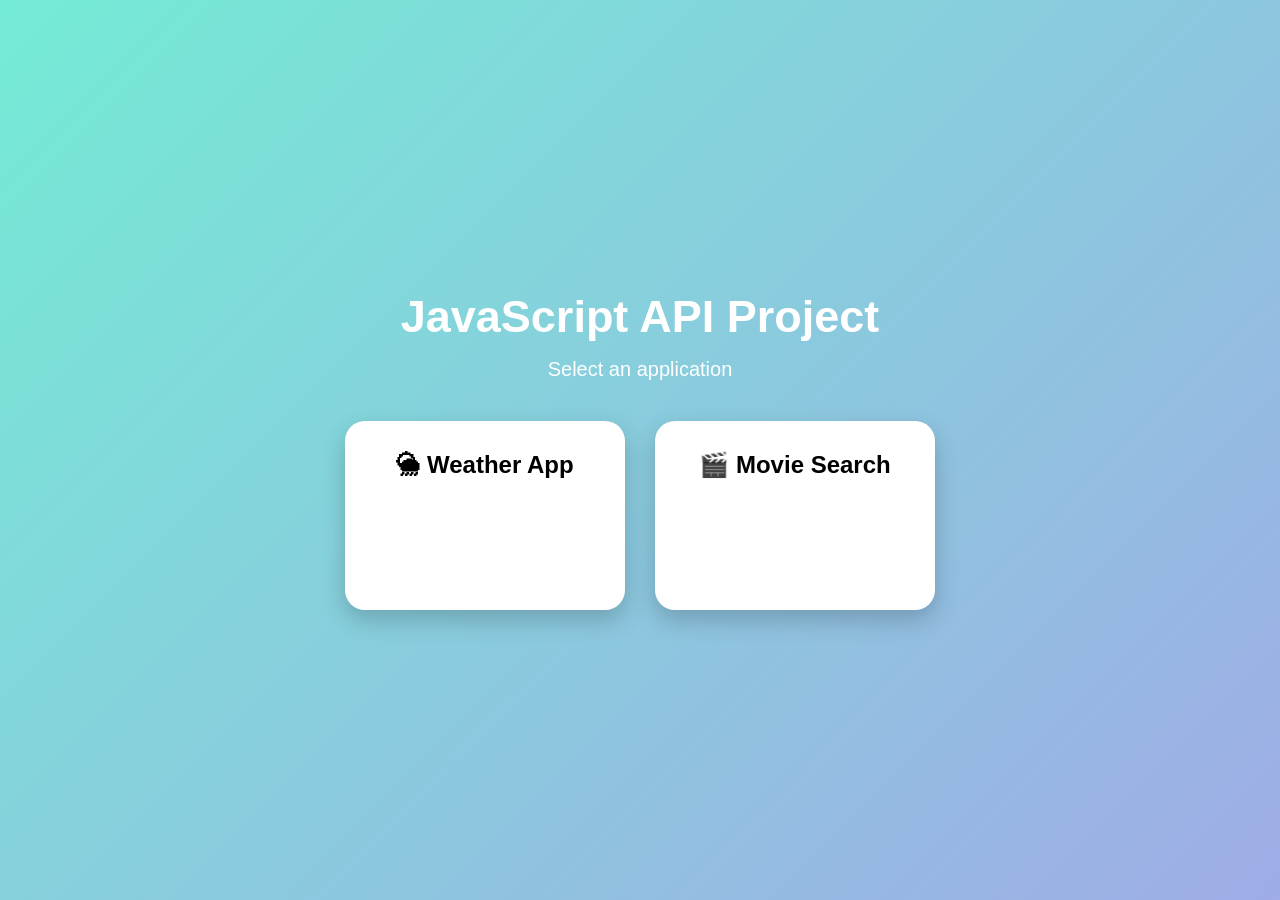
<file: mini_project3/index.html>
<!DOCTYPE html>
<html lang="en">

<head>
    <meta charset="UTF-8">
    <meta name="viewport" content="width=device-width, initial-scale=1.0">
    <title>Minor Project</title>

    <link rel="stylesheet" href="style.css">
</head>

<body>

    <div class="container">

        <h1>JavaScript API Project</h1>
        <p>Select an application</p>

        <div class="cards">

            <a href="weather/weather.html" class="card">
                <h2>🌦 Weather App</h2>
                <p>Check live weather of any city.</p>
            </a>

            <a href="movie/movie.html" class="card">
                <h2>🎬 Movie Search</h2>
                <p>Search any movie instantly.</p>
            </a>

        </div>

    </div>

</body>

</html>
</file>
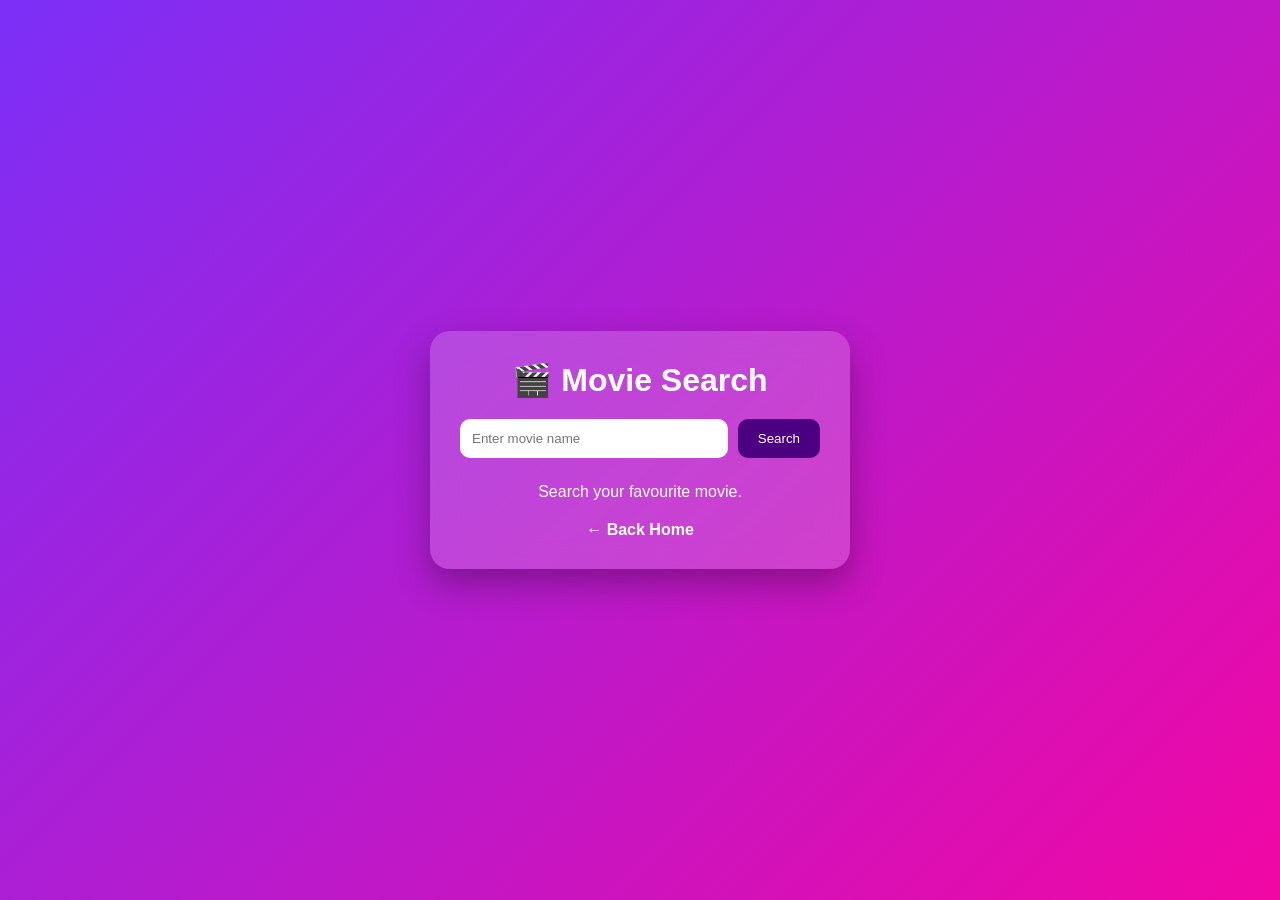
<file: mini_project3/movie/movie.html>
<!DOCTYPE html>
<html lang="en">

<head>

<meta charset="UTF-8">

<meta name="viewport"
content="width=device-width, initial-scale=1.0">

<title>Movie Search</title>

<link rel="stylesheet"
href="movie.css">

</head>

<body>

<div class="container">

<h1>🎬 Movie Search</h1>

<div class="search-box">

<input
type="text"
id="movieInput"
placeholder="Enter movie name">

<button id="searchBtn">

Search

</button>

</div>

<div id="movieResult">

<p class="welcome">

Search your favourite movie.

</p>

</div>

<a href="../index.html"
class="back-btn">

← Back Home

</a>

</div>

<script src="movie.js"></script>

</body>
</html>
</file>
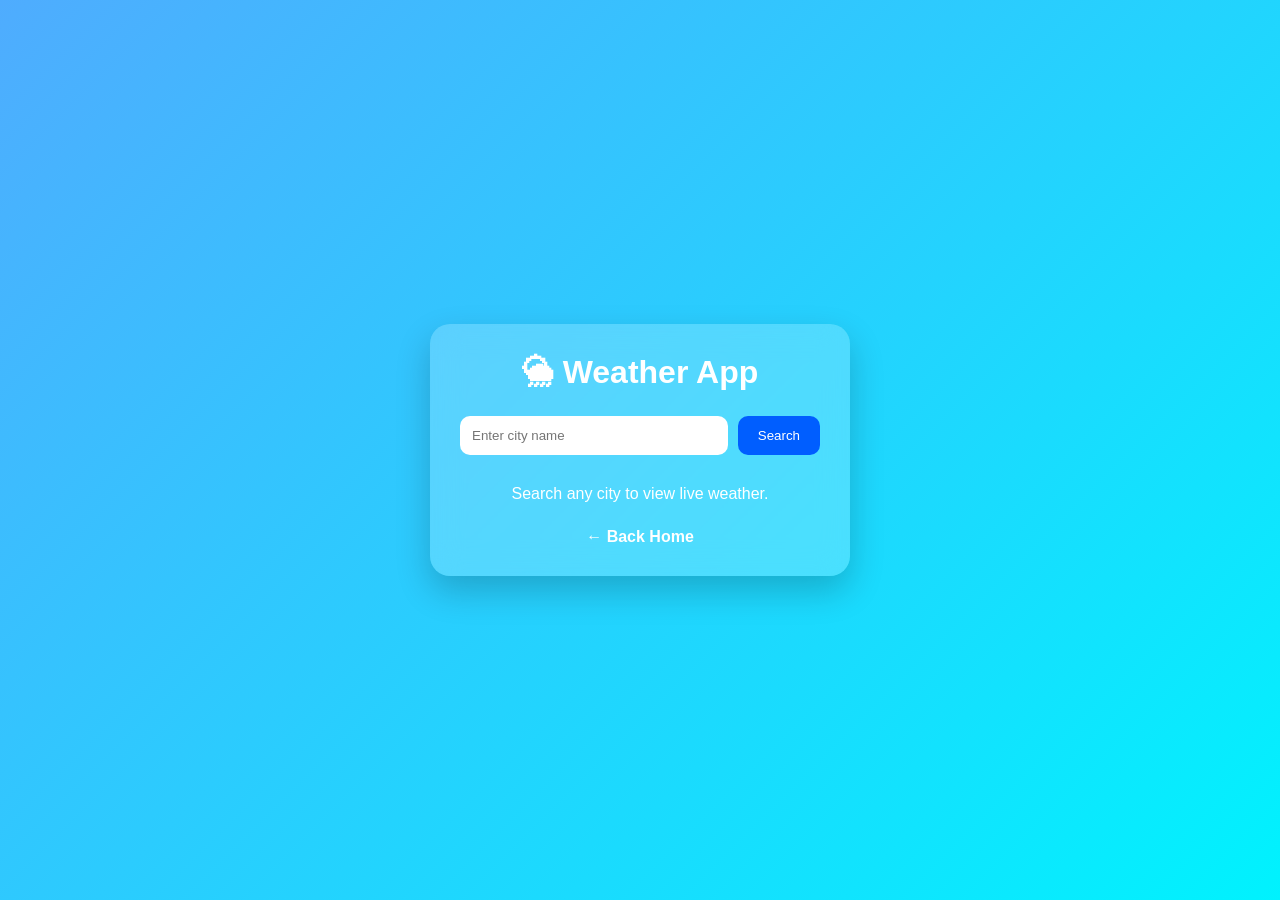
<file: mini_project3/weather/weather.html>
<!DOCTYPE html>
<html lang="en">
<head>
    <meta charset="UTF-8">
    <meta name="viewport" content="width=device-width, initial-scale=1.0">
    <title>Weather App</title>

    <link rel="stylesheet" href="weather.css">
</head>
<body>

<div class="container">

    <h1>🌦 Weather App</h1>

    <div class="search-box">

        <input
            type="text"
            id="cityInput"
            placeholder="Enter city name"
        >

        <button id="searchBtn">
            Search
        </button>

    </div>

    <div id="weatherResult">

        <p class="welcome">
            Search any city to view live weather.
        </p>

    </div>

    <a href="../index.html" class="back-btn">
        ← Back Home
    </a>

</div>

<script src="weather.js"></script>

</body>
</html>
</file>
<file: mini_project3/style.css>
*{
    margin:0;
    padding:0;
    box-sizing:border-box;
    font-family:Arial, Helvetica, sans-serif;
}

body{

    background:linear-gradient(135deg,#74ebd5,#9face6);
    height:100vh;
    display:flex;
    justify-content:center;
    align-items:center;

}

.container{

    width:90%;
    max-width:800px;
    text-align:center;

}

.container h1{

    color:white;
    font-size:45px;
    margin-bottom:15px;

}

.container p{

    color:white;
    margin-bottom:40px;
    font-size:20px;

}

.cards{

    display:flex;
    gap:30px;
    justify-content:center;
    flex-wrap:wrap;

}

.card{

    background:white;
    width:280px;
    padding:30px;
    border-radius:20px;
    text-decoration:none;
    color:black;
    transition:.4s;
    box-shadow:0 10px 25px rgba(0,0,0,.2);

}

.card:hover{

    transform:translateY(-10px);

}

.card h2{

    margin-bottom:15px;

}
</file>
<file: mini_project3/movie/movie.css>
*{
margin:0;
padding:0;
box-sizing:border-box;
font-family:Arial,Helvetica,sans-serif;
}

body{

min-height:100vh;

display:flex;

justify-content:center;

align-items:center;

background:linear-gradient(135deg,#7b2ff7,#f107a3);

}

.container{

width:420px;

background:rgba(255,255,255,.18);

backdrop-filter:blur(15px);

padding:30px;

border-radius:20px;

box-shadow:0 15px 35px rgba(0,0,0,.3);

color:white;

}

h1{

text-align:center;

margin-bottom:20px;

}

.search-box{

display:flex;

gap:10px;

}

input{

flex:1;

padding:12px;

border:none;

border-radius:10px;

outline:none;

}

button{

padding:12px 20px;

border:none;

background:#4b0082;

color:white;

border-radius:10px;

cursor:pointer;

}

button:hover{

background:#2f0050;

}

.movie{

margin-top:25px;

text-align:center;

}

.movie img{

width:220px;

border-radius:10px;

margin-bottom:15px;

}

.movie p{

margin:8px 0;

}

.back-btn{

display:block;

margin-top:20px;

text-align:center;

color:white;

text-decoration:none;

font-weight:bold;

}

.welcome{

margin-top:25px;

text-align:center;

}
</file>
<file: mini_project3/weather/weather.css>
*{
    margin:0;
    padding:0;
    box-sizing:border-box;
    font-family:Arial,Helvetica,sans-serif;
}

body{

    min-height:100vh;

    display:flex;

    justify-content:center;

    align-items:center;

    background:linear-gradient(135deg,#4facfe,#00f2fe);

}

.container{

    width:420px;

    background:rgba(255,255,255,.2);

    backdrop-filter:blur(15px);

    padding:30px;

    border-radius:20px;

    box-shadow:0 15px 35px rgba(0,0,0,.2);

    color:white;

}

h1{

    text-align:center;

    margin-bottom:25px;

}

.search-box{

    display:flex;

    gap:10px;

}

input{

    flex:1;

    padding:12px;

    border:none;

    border-radius:10px;

    outline:none;

}

button{

    padding:12px 20px;

    border:none;

    border-radius:10px;

    background:#005eff;

    color:white;

    cursor:pointer;

}

button:hover{

    background:#003db3;

}

.weather{

    margin-top:30px;

    text-align:center;

}

.weather img{

    width:120px;

}

.weather h2{

    margin:10px 0;

}

.weather h1{

    font-size:55px;

    margin:10px 0;

}

.details{

    display:flex;

    justify-content:space-between;

    margin-top:25px;

}

.box{

    width:48%;

    background:rgba(255,255,255,.2);

    padding:15px;

    border-radius:12px;

}

.box h3{

    margin-bottom:10px;

}

.back-btn{

    display:block;

    margin-top:25px;

    text-align:center;

    color:white;

    text-decoration:none;

    font-weight:bold;

}

.welcome{

    margin-top:30px;

    text-align:center;

}
</file>
